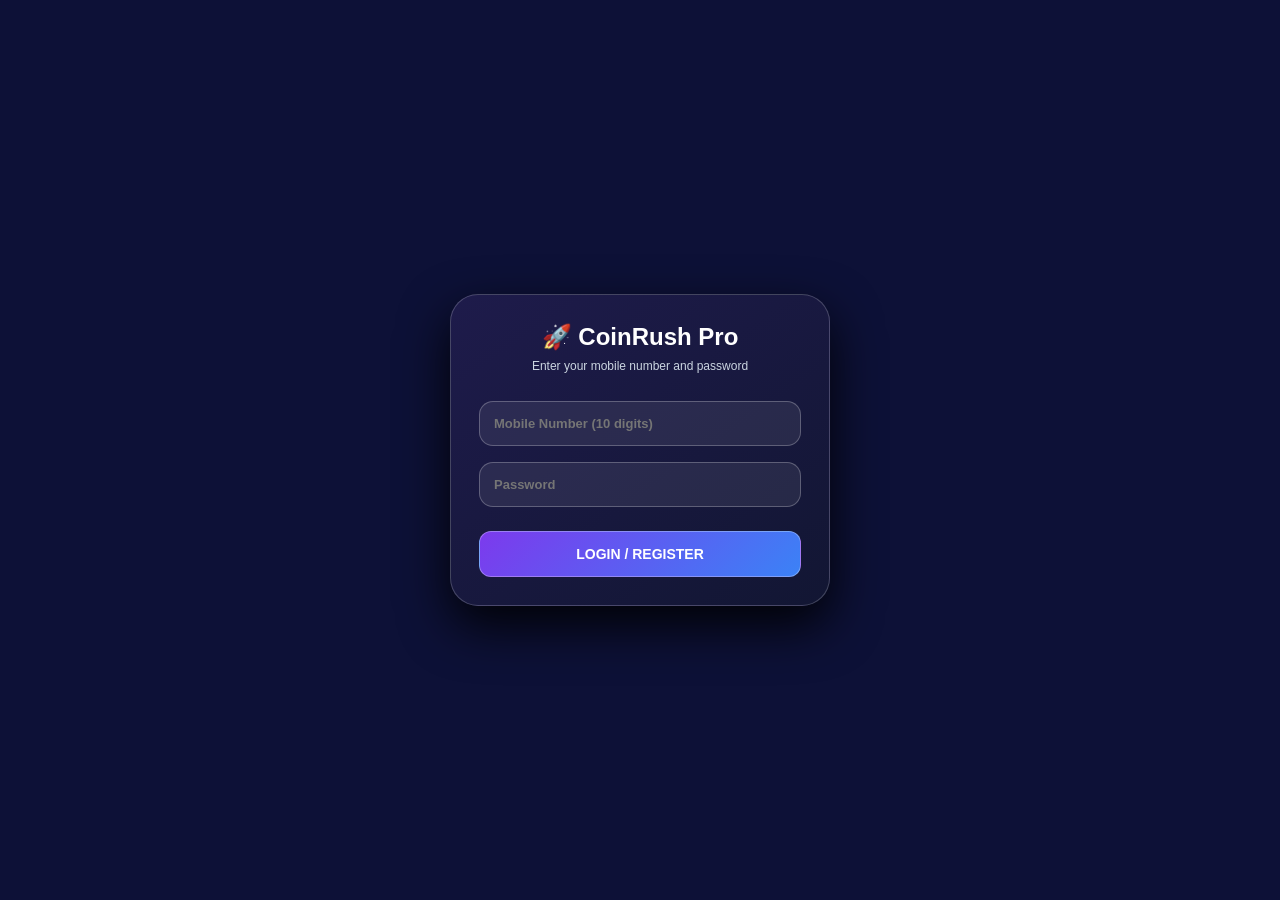
<file: index.html>
<!DOCTYPE html>
<html lang="en">
<head>
<meta charset="UTF-8">
<meta name="viewport" content="width=device-width,initial-scale=1.0">
<title>CoinRush Pro - Free Edition</title>
<style>
*{box-sizing:border-box;margin:0;padding:0}
body{font-family:'Segoe UI',Arial,sans-serif;background:#0d1137;color:#fff;min-height:100vh}
button{border:0;cursor:pointer;font-weight:700}
.app{max-width:480px;margin:auto;min-height:100vh;padding-bottom:100px;display:none}
.app.show{display:block}

/* HEADER WITH GLOWING PROFILE */
header{display:flex;align-items:center;justify-content:space-between;padding:14px 18px;background:linear-gradient(90deg,#1e1b4b,#311060);border-bottom:1px solid rgba(255,255,255,0.12);position:sticky;top:0;backdrop-filter:blur(15px);z-index:10}
.profile{display:flex;align-items:center;gap:10px;cursor:pointer}
.avatar{width:42px;height:42px;border-radius:50%;display:grid;place-items:center;background:linear-gradient(135deg,#3b82f6,#8b5cf6,#ec4899);font-size:18px;box-shadow:0 0 20px rgba(139,92,246,0.8)}
.name{font-weight:800;font-size:14px;letter-spacing:0.3px}.id{font-size:11px;color:#cbd5e1}
.balance-pill{background:rgba(255,255,255,0.15);border:1px solid rgba(255,255,255,0.3);padding:6px 14px;border-radius:16px;font-size:14px;font-weight:900;display:flex;align-items:center;gap:6px;box-shadow:0 0 15px rgba(234,179,8,0.4)}

/* HERO BALANCE CARD */
.hero-card{margin:16px;padding:24px 20px;border-radius:28px;background:linear-gradient(135deg,#2e1065,#4c1d95,#6d28d9,#8b5cf6);box-shadow:0 15px 40px rgba(109,40,217,0.6),inset 0 1px 2px rgba(255,255,255,0.3);position:relative;overflow:hidden;border:1px solid rgba(255,255,255,0.2)}
.hero-card::before{content:'';position:absolute;top:-50px;right:-50px;width:120px;height:120px;background:radial-gradient(circle,rgba(236,72,153,0.5) 0%,transparent 70%);border-radius:50%}
.hero-title{font-size:11px;letter-spacing:1.5px;color:#d8b4fe;font-weight:800;text-transform:uppercase;margin-bottom:8px}
.hero-balance-row{display:flex;align-items:center;justify-content:space-between}
.hero-amount{font-size:32px;font-weight:900;display:flex;align-items:center;gap:10px;text-shadow:0 2px 12px rgba(0,0,0,0.4)}
.hero-coins-icon{font-size:34px;filter:drop-shadow(0 0 10px rgba(234,179,8,0.8))}
.hero-btns{display:grid;grid-template-columns:1fr;gap:12px;margin-top:20px}
.hero-btn{background:rgba(255,255,255,0.18);border:1px solid rgba(255,255,255,0.35);padding:12px;border-radius:16px;color:#fff;font-size:13px;display:flex;align-items:center;justify-content:center;gap:8px;backdrop-filter:blur(8px);transition:0.2s;font-weight:700;box-shadow:0 4px 15px rgba(0,0,0,0.25)}
.hero-btn:active{transform:scale(0.97)}

/* BANNER AD CONTAINER */
.banner-ad-container{margin:0 16px 14px;background:rgba(255,255,255,0.05);border:1px dashed rgba(255,255,255,0.2);border-radius:16px;padding:10px;text-align:center;font-size:11px;color:#aaa;}

/* SECTION HEADER */
.section-header{display:flex;justify-content:space-between;align-items:center;padding:8px 18px 12px;font-size:15px;font-weight:900;letter-spacing:0.5px}
.section-header span{color:#c084fc;font-size:12px;cursor:pointer;font-weight:700}

/* VIBRANT COLOR-GRADED CARDS */
.grid{display:grid;grid-template-columns:1fr 1fr;gap:14px;padding:0 16px 14px}
.card{border-radius:22px;padding:18px 16px;box-shadow:0 10px 30px rgba(0,0,0,0.4),inset 0 1px 1px rgba(255,255,255,0.25);display:flex;flex-direction:column;justify-content:space-between;position:relative;overflow:hidden;border:1px solid rgba(255,255,255,0.2);transition:0.3s}
.card:active{transform:scale(0.97)}

/* BRIGHT LIGHTING GRADIENTS */
.card-blue{background:linear-gradient(145deg,#2563eb,#1d4ed8,#3b82f6);box-shadow:0 10px 30px rgba(37,99,235,0.5)}
.card-purple{background:linear-gradient(145deg,#7c3aed,#6d28d9,#8b5cf6);box-shadow:0 10px 30px rgba(124,58,237,0.5)}
.card-green{background:linear-gradient(145deg,#059669,#047857,#10b981);box-shadow:0 10px 30px rgba(5,150,105,0.5)}
.card-orange{background:linear-gradient(145deg,#ea580c,#c2410c,#f97316);box-shadow:0 10px 30px rgba(234,88,12,0.5)}
.card-full{background:linear-gradient(145deg,#4f46e5,#4338ca,#6366f1);margin:0 16px 14px}

.card h3{margin:10px 0 4px;font-size:14px;font-weight:800;color:#fff}
.card p{font-size:11px;color:#e2e8f0;line-height:1.35}
.badge-tag{position:absolute;top:10px;right:10px;background:rgba(0,0,0,0.35);border:1px solid rgba(255,255,255,0.25);padding:3px 9px;border-radius:10px;font-size:9px;color:#fde047;font-weight:800;backdrop-filter:blur(4px)}
.icon-box{width:46px;height:46px;border-radius:14px;background:rgba(255,255,255,0.2);display:grid;place-items:center;font-size:24px;box-shadow:0 4px 12px rgba(0,0,0,0.25)}
.card-btn{width:100%;padding:10px;border-radius:12px;background:rgba(255,255,255,0.25);color:white;margin-top:14px;font-size:11px;font-weight:800;border:1px solid rgba(255,255,255,0.3);display:flex;align-items:center;justify-content:center;gap:6px;backdrop-filter:blur(5px);transition:0.2s}
.card-btn:active{background:rgba(255,255,255,0.4)}

/* STICKY BOTTOM WITHDRAW BUTTON */
.withdraw-main{margin:10px 16px 20px;width:calc(100% - 32px);padding:16px;border-radius:20px;background:linear-gradient(135deg,#f59e0b,#ea580c,#dc2626);color:#fff;font-size:16px;font-weight:900;box-shadow:0 10px 35px rgba(245,158,11,0.6);letter-spacing:0.5px;text-align:center;border:1px solid rgba(255,255,255,0.35)}

/* BOTTOM NAV BAR */
.bottom-nav{position:fixed;bottom:0;left:50%;transform:translateX(-50%);width:min(480px,100%);background:rgba(18, 24, 61, 0.95);backdrop-filter:blur(20px);border-top:1px solid rgba(255,255,255,0.15);display:flex;justify-content:space-around;padding:12px 0 18px;z-index:25;box-shadow:0 -10px 30px rgba(0,0,0,0.6)}
.nav-item{background:transparent;border:0;color:#94a3b8;display:flex;flex-direction:column;align-items:center;gap:4px;font-size:10px;cursor:pointer;font-weight:700;transition:0.2s}
.nav-item.active{color:#c084fc;text-shadow:0 0 12px rgba(192,132,252,0.8)}
.nav-item span:first-child{font-size:20px}

/* ACCOUNT / PROFILE PAGE STYLES - PROFESSIONAL BACK BUTTON */
.account-page{display:none;position:fixed;inset:0;background:#0d1137;z-index:35;overflow:auto;padding-bottom:90px}
.account-page.show{display:block}
.acc-header{background:linear-gradient(135deg,#1e1b4b,#311060,#4c1d95);padding:20px;border-bottom:1px solid rgba(255,255,255,0.15);position:relative;}

/* UPDATED PROFESSIONAL BACK BUTTON DESIGN */
.acc-top-bar{display:flex;align-items:center;justify-content:space-between;margin-bottom:16px;}
.acc-back-btn{display:flex;align-items:center;gap:8px;background:rgba(255,255,255,0.1);border:1px solid rgba(255,255,255,0.2);color:#fff;padding:8px 14px;border-radius:30px;font-size:12px;font-weight:700;cursor:pointer;backdrop-filter:blur(8px);transition:0.2s;}
.acc-back-btn:active{transform:scale(0.95);background:rgba(255,255,255,0.2);}

.acc-user-row{display:flex;align-items:center;gap:14px;}
.acc-avatar{width:64px;height:64px;border-radius:50%;background:linear-gradient(135deg,#3b82f6,#8b5cf6,#ec4899);display:grid;place-items:center;font-size:30px;box-shadow:0 0 25px rgba(139,92,246,0.8)}
.acc-info h2{font-size:16px;font-weight:900;display:flex;align-items:center;gap:8px}
.vip-badge{background:linear-gradient(135deg,#f59e0b,#d97706);color:#fff;font-size:10px;padding:2px 8px;border-radius:8px;font-weight:800}
.acc-uid{font-size:12px;color:#cbd5e1;margin-top:4px;display:flex;align-items:center;gap:6px}
.acc-login-time{font-size:11px;color:#94a3b8;margin-top:2px}

/* ACC WALLET SECTION */
.acc-wallet{margin:16px;padding:20px;border-radius:22px;background:linear-gradient(135deg,#2563eb,#1d4ed8,#3b82f6);box-shadow:0 10px 30px rgba(37,99,235,0.5);border:1px solid rgba(255,255,255,0.25)}
.acc-wallet-top{display:flex;justify-content:space-between;align-items:center;margin-bottom:16px}
.acc-wallet-grid{display:grid;grid-template-columns:repeat(2,1fr);gap:10px;text-align:center}
.acc-wallet-item{background:rgba(255,255,255,0.15);padding:14px 8px;border-radius:14px;border:1px solid rgba(255,255,255,0.2);cursor:pointer}
.acc-wallet-item span{font-size:20px;display:block;margin-bottom:4px}
.acc-wallet-item p{font-size:10px;font-weight:800}

/* ACC LIST MENU */
.acc-menu-list{padding:0 16px;display:grid;gap:12px}
.acc-menu-card{background:rgba(255,255,255,0.07);border:1px solid rgba(255,255,255,0.15);border-radius:18px;padding:16px;display:flex;justify-content:between;align-items:center;cursor:pointer}
.acc-menu-card:active{background:rgba(255,255,255,0.12)}
.acc-menu-grid{display:grid;grid-template-columns:1fr 1fr;gap:12px;padding:0 16px;margin-top:12px}

/* LOGIN & ADMIN STYLING */
.login-container{position:fixed;inset:0;background:#0d1137;display:flex;align-items:center;justify-content:center;z-index:100;padding:20px}
.login-box{width:100%;max-width:380px;background:linear-gradient(145deg,#1e1b4b,#121633);border:1px solid rgba(255,255,255,0.2);border-radius:28px;padding:28px;box-shadow:0 20px 50px rgba(0,0,0,0.9)}
.login-box h2{text-align:center;margin-bottom:8px;font-size:24px;font-weight:900}
.login-box p{text-align:center;color:#cbd5e1;font-size:12px;margin-bottom:20px}

.admin-panel{display:none;max-width:480px;margin:auto;min-height:100vh;padding:16px;background:#0d1137;z-index:150;position:fixed;inset:0;overflow:auto}
.admin-panel.show{display:block}
.admin-card{background:rgba(255,255,255,0.08);border:1px solid rgba(255,255,255,0.15);border-radius:16px;padding:16px;margin-top:12px;font-size:13px}

/* TASK TIMELINE & OTHER MODALS */
.modal{display:none;position:fixed;inset:0;background:rgba(0,0,0,0.85);z-index:40;align-items:center;justify-content:center;padding:16px;backdrop-filter:blur(10px)}
.modal.show{display:flex}
.box{width:100%;max-width:440px;background:linear-gradient(145deg,#1e1b4b,#0f1035);border:1px solid rgba(255,255,255,0.22);border-radius:28px;padding:24px;max-height:90vh;overflow:auto;box-shadow:0 25px 60px rgba(0,0,0,0.9)}
.close{float:right;background:rgba(255,255,255,0.15);color:#fff;border-radius:50%;width:34px;height:34px;font-size:16px;display:grid;place-items:center;cursor:pointer}
.box h2{text-align:center;margin:0 0 16px;font-size:18px;font-weight:900}

.task-header-box{background:linear-gradient(135deg,#7c3aed,#4f46e5,#3b82f6);border-radius:22px;padding:20px;margin-bottom:18px;box-shadow:0 10px 25px rgba(79,70,229,0.5)}
.task-stats-row{display:flex;align-items:center;justify-content:space-between;background:rgba(0,0,0,0.25);padding:14px;border-radius:16px;margin-top:12px}
.circular-progress{position:relative;width:56px;height:56px;border-radius:50%;background:conic-gradient(#22c55e 75%, rgba(255,255,255,0.2) 0deg);display:grid;place-items:center;box-shadow:0 0 12px rgba(34,197,94,0.5)}
.circular-inner{width:46px;height:46px;background:#1e1b4b;border-radius:50%;display:grid;place-items:center;font-size:11px;font-weight:900}
.timeline{position:relative;padding-left:24px;margin-top:15px}
.timeline::before{content:'';position:absolute;left:8px;top:6px;bottom:6px;width:2px;background:rgba(255,255,255,0.25)}
.timeline-item{position:relative;margin-bottom:16px;background:rgba(255,255,255,0.07);border:1px solid rgba(255,255,255,0.12);padding:14px;border-radius:16px;display:flex;justify-content:space-between;align-items:center}
.timeline-dot{position:absolute;left:-24px;top:50%;transform:translateY(-50%);width:18px;height:18px;background:#22c55e;border-radius:50%;display:grid;place-items:center;font-size:10px;color:#fff;border:2px solid #1e1b4b;box-shadow:0 0 8px rgba(34,197,94,0.7)}
.timeline-dot.pending{background:#64748b}

/* SPIN WHEEL */
.wheel-wrap{position:relative;width:280px;height:280px;margin:15px auto;filter:drop-shadow(0 0 25px rgba(139,92,246,0.7))}
#wheel{width:280px;height:280px;border-radius:50%;position:relative;transition:transform 4.5s cubic-bezier(0.15,0.85,0.12,1);border:10px solid #111;box-shadow:inset 0 0 15px rgba(0,0,0,0.8),0 0 25px rgba(255,255,255,0.3);background:conic-gradient(#ef4444 0deg 30deg,#3b82f6 30deg 60deg,#10b981 60deg 90deg,#a855f7 90deg 120deg,#f59e0b 120deg 150deg,#ef4444 150deg 180deg,#3b82f6 180deg 210deg,#10b981 210deg 240deg,#a855f7 240deg 270deg,#f59e0b 270deg 300deg,#ef4444 300deg 330deg,#22d3ee 330deg 360deg)}
#wheel::after{content:'';position:absolute;top:50%;left:50%;transform:translate(-50%,-50%);width:42px;height:42px;background:radial-gradient(circle,#333 40%,#111 100%);border-radius:50%;border:3px solid #fff;box-shadow:0 0 10px rgba(0,0,0,0.9);z-index:4}
#wheel span{position:absolute;left:50%;top:50%;width:65px;text-align:center;font-size:14px;font-weight:900;color:#fff;text-shadow:0 2px 3px rgba(0,0,0,0.9);transform-origin:0 0}
.s1{transform:rotate(15deg) translateX(65px)}.s2{transform:rotate(45deg) translateX(65px)}.s3{transform:rotate(75deg) translateX(65px)}.s4{transform:rotate(105deg) translateX(65px)}.s5{transform:rotate(135deg) translateX(65px)}.s6{transform:rotate(165deg) translateX(65px)}.s7{transform:rotate(195deg) translateX(65px)}.s8{transform:rotate(225deg) translateX(65px)}.s9{transform:rotate(255deg) translateX(65px)}.s10{transform:rotate(285deg) translateX(65px)}.s11{transform:rotate(315deg) translateX(65px)}.s12{transform:rotate(345deg) translateX(65px)}
.pointer{position:absolute;top:-16px;left:50%;transform:translateX(-50%);width:0;height:0;border-left:11px solid transparent;border-right:11px solid transparent;border-top:30px solid #facc15;z-index:6;filter:drop-shadow(0 3px 6px rgba(0,0,0,0.7))}

.result{text-align:center;display:none;padding:12px;background:rgba(34,197,94,0.25);border:1px solid rgba(34,197,94,0.6);border-radius:14px;margin-top:12px;font-size:13px}.result.show{display:block}.result strong{font-size:20px}
.lucky{height:150px;border-radius:20px;background:linear-gradient(135deg,#f59e0b,#ec4899,#7c3aed);display:grid;place-items:center;font-size:50px;box-shadow:0 10px 30px rgba(245,158,11,0.4)}
.quiz-q{font-size:15px;font-weight:800;text-align:center;background:rgba(255,255,255,0.08);padding:16px;border-radius:16px;margin-bottom:14px;border:1px solid rgba(255,255,255,0.15)}
.answers{display:grid;gap:10px}.answers button{padding:14px;border-radius:14px;background:rgba(255,255,255,0.1);color:#fff;text-align:left;font-size:13px;font-weight:700;border:1px solid rgba(255,255,255,0.15);transition:0.2s}
.answers button:active{background:rgba(255,255,255,0.25)}

.surveyPage{display:none;position:fixed;inset:0;background:#0d1137;z-index:40;overflow:auto}
.surveyPage.show{display:block}.surveyInner{max-width:480px;margin:auto;padding-bottom:40px}
.surveyHead{display:flex;align-items:center;gap:12px;padding:14px 18px;position:sticky;top:0;background:rgba(18,24,61,0.95);backdrop-filter:blur(15px);z-index:5;border-bottom:1px solid rgba(255,255,255,0.12)}
.back{width:38px;height:38px;border-radius:12px;background:rgba(255,255,255,0.15);color:#fff;font-size:20px;display:grid;place-items:center}
.surveyHead h2{font-size:16px}.surveyCount{text-align:center;color:#cbd5e1;padding:12px 16px;font-size:12px;font-weight:700}
.survey{margin:10px 16px;padding:16px;background:rgba(255,255,255,0.07);border:1px solid rgba(255,255,255,0.15);border-radius:18px}
.survey b{display:block;font-size:14px;margin-bottom:4px}.survey small{color:#cbd5e1;font-size:11px}
input{width:100%;padding:14px;border-radius:14px;border:1px solid rgba(255,255,255,0.25);background:rgba(255,255,255,0.08);color:#fff;margin:8px 0;outline:none;font-size:13px;font-weight:600}
.toast{position:fixed;top:15px;left:50%;transform:translate(-50%,-120px);background:#2e1065;border:1px solid rgba(255,255,255,0.35);padding:12px 20px;border-radius:16px;z-index:200;transition:.3s;box-shadow:0 15px 40px rgba(0,0,0,0.8);font-size:13px;font-weight:800;color:#fde047}
.toast.show{transform:translate(-50%,0)}
.confetti{position:fixed;z-index:199;top:-10px;font-size:22px;animation:fall 1.5s linear forwards;pointer-events:none}
@keyframes fall{to{transform:translateY(105vh) rotate(720deg);opacity:0}}
</style>
</head>
<body>

<!-- LOGIN SCREEN -->
<div class="login-container" id="loginContainer">
<div class="login-box">
<h2>🚀 CoinRush Pro</h2>
<p>Enter your mobile number and password</p>
<input id="loginNumber" type="tel" placeholder="Mobile Number (10 digits)" maxlength="10">
<input id="loginPassword" type="password" placeholder="Password">
<button class="card-btn" style="background:linear-gradient(135deg,#7c3aed,#3b82f6);padding:14px;font-size:14px;margin-top:16px;" onclick="handleLogin()">LOGIN / REGISTER</button>
</div>
</div>

<!-- ADMIN PANEL -->
<div class="admin-panel" id="adminPanel">
<div style="display:flex;justify-content:space-between;align-items:center;margin-bottom:16px;">
<h2>🛡️ Owner Admin Panel</h2>
<button class="card-btn" style="width:auto;padding:8px 14px;background:#ef4444;" onclick="closeAdmin()">LOGOUT</button>
</div>
<p style="color:#aaa;margin-bottom:12px;font-size:12px">Withdrawal requests:</p>
<div id="adminWithdrawList"></div>
</div>

<!-- MAIN APP (HOME TAB) -->
<div class="app" id="mainApp">
<header>
<div class="profile" onclick="switchNav('account', document.querySelector('.bottom-nav button:last-child'))">
<div class="avatar">👦🏽</div>
<div><div class="name" id="userName">MEMBERNNGDX9M5</div><div class="id" id="userPhone">UID | 20925778</div></div>
</div>
<div class="balance-pill">🪙 <span id="topCoins">0</span></div>
</header>

<!-- HERO BALANCE CARD -->
<section class="hero-card">
<div class="hero-title">Total balance</div>
<div class="hero-balance-row">
<div class="hero-amount"><span class="hero-coins-icon">🪙</span> <span id="coins">0</span></div>
</div>
<div class="hero-btns">
<button class="hero-btn" onclick="dailyBonus()" id="heroBonusBtn">🎁 Daily Bonus</button>
</div>
</section>

<!-- BANNER AD SECTION -->
<div class="banner-ad-container">
  <span>Advertisement (Banner Ad)</span>
  <div style="margin-top:4px; font-weight:bold; color:#fde047;">[ Ad Space Ready ]</div>
</div>

<div class="section-header">
EARN NOW <span onclick="openTaskModal()">View Timeline & Tasks →</span>
</div>

<div class="grid">
<div class="card card-blue">
<div class="badge-tag">Earn 25 Coins</div>
<div class="icon-box">📺</div>
<h3>Watch Ads</h3>
<p>Watch sponsor ads & earn coins instantly.</p>
<button class="card-btn" onclick="watchAd()">EARN 25 ➔</button>
</div>

<div class="card card-purple">
<div class="badge-tag">Up to 100 Coins</div>
<div class="icon-box">🎡</div>
<h3>Lucky Spin</h3>
<p>Spin & win exciting rewards every day.</p>
<button class="card-btn" onclick="openModal('wheelModal')">SPIN ➔</button>
</div>

<div class="card card-green">
<div class="badge-tag">Earn 100 Coins</div>
<div class="icon-box">📥</div>
<h3>Download App</h3>
<p>Earn high coins on downloading new apps.</p>
<button class="card-btn" onclick="openDownloadTask()">EARN 100 ➔</button>
</div>

<div class="card card-orange">
<div class="badge-tag">Earn 25 Coins</div>
<div class="icon-box">🧠</div>
<h3>Unlimited Quiz</h3>
<p>Easy Math & GK questions challenge.</p>
<button class="card-btn" onclick="startQuiz()">START ➔</button>
</div>
</div>

<div class="card card-full card-blue" style="margin:0 16px 14px;">
<div class="badge-tag">25 coins / survey</div>
<div class="icon-box">📋</div>
<h3>Survey Center</h3>
<p>Complete daily surveys and boost your earnings rapidly.</p>
<button class="card-btn" onclick="openSurveyPage()">OPEN SURVEY CENTER ➔</button>
</div>

<div class="grid">
<div class="card card-purple">
<div class="icon-box">🃏</div>
<h3>Lucky Card</h3>
<p>One lucky card every single day.</p>
<button class="card-btn" onclick="openLucky()">PLAY ➔</button>
</div>
<div class="card card-orange">
<div class="icon-box">👥</div>
<h3>Invite Friends</h3>
<p>Share via WhatsApp or Telegram.</p>
<button class="card-btn" onclick="openModal('refModal')">INVITE ➔</button>
</div>
</div>

<button class="withdraw-main" onclick="openWithdraw()">💰 WITHDRAW COINS NOW</button>
</div>

<!-- FULL ACCOUNT / PROFILE PAGE -->
<div class="account-page" id="accountPage">
<div class="acc-header">
<!-- PROFESSIONAL BACK BUTTON DESIGN -->
<div class="acc-top-bar">
<button class="acc-back-btn" onclick="switchNav('home', document.querySelector('.bottom-nav button:first-child'))">
<span>←</span> Back to Home
</button>
</div>
<div class="acc-user-row">
<div class="acc-avatar">👦🏽</div>
<div class="acc-info">
<h2><span id="accUsername">MEMBERNNGDX9M5</span> <span class="vip-badge" id="accVipBadge">VIP 1</span></h2>
<div class="acc-uid">UID <span id="accUidVal">20925778</span> <span style="cursor:pointer" onclick="copyUid()">📋</span></div>
<div class="acc-login-time" id="accLoginTime">Last login: 2026-09-15 11:13:35</div>
</div>
</div>
</div>

<!-- VIP LEVEL UPGRADE SECTION (FREE REWARD SYSTEM) -->
<div style="margin:16px;padding:18px;border-radius:22px;background:linear-gradient(135deg,#7c3aed,#4f46e5);border:1px solid rgba(255,255,255,0.25);">
<div style="display:flex;justify-content:space-between;align-items:center;margin-bottom:10px;">
<div>
<div style="font-size:12px;color:#e0e7ff;font-weight:800;" id="vipTitle">Current: VIP Level 1</div>
<div style="font-size:16px;font-weight:900;margin-top:2px;" id="vipStatusMsg">Unlock free rewards!</div>
</div>
<button class="card-btn" style="width:auto;padding:10px 16px;background:linear-gradient(135deg,#f59e0b,#ea580c);" onclick="upgradeVIPLevel()">CLAIM VIP 🚀</button>
</div>
<div style="font-size:11px;color:#cbd5e1;" id="vipNextInfo">Next Level requires: 10,000 Coins (Reward: 500 Free Coins)</div>
</div>

<!-- ACC WALLET SECTION -->
<div class="acc-wallet">
<div class="acc-wallet-top">
<div>
<div style="font-size:11px;color:#cbd5e1;text-transform:uppercase;letter-spacing:1px;">Total balance</div>
<div style="font-size:24px;font-weight:900;margin-top:4px;">🪙 <span id="accCoins">0</span> Coins</div>
</div>
</div>
<div class="acc-wallet-grid">
<div class="acc-wallet-item" onclick="openWithdraw()">
<span>📤</span>
<p>Withdraw</p>
</div>
<div class="acc-wallet-item" onclick="toast('VIP System Active - Free Rewards!')">
<span>👑</span>
<p>VIP</p>
</div>
</div>
</div>

<!-- ACC MENU LIST -->
<div class="acc-menu-grid">
<div class="acc-menu-card" onclick="openTaskModal()" style="display:flex;gap:12px;align-items:center;">
<span style="font-size:24px;">📊</span>
<div>
<div style="font-size:13px;font-weight:800;">Game History</div>
<div style="font-size:10px;color:#cbd5e1;">My game history</div>
</div>
</div>
<div class="acc-menu-card" onclick="openHistory()" style="display:flex;gap:12px;align-items:center;">
<span style="font-size:24px;">📜</span>
<div>
<div style="font-size:13px;font-weight:800;">Transaction</div>
<div style="font-size:10px;color:#cbd5e1;">My transaction history</div>
</div>
</div>
</div>

<div class="acc-menu-grid">
<div class="acc-menu-card" onclick="openHistory()" style="display:flex;gap:12px;align-items:center;grid-column: span 2;">
<span style="font-size:24px;">💳</span>
<div>
<div style="font-size:13px;font-weight:800;">Withdraw History</div>
<div style="font-size:10px;color:#cbd5e1;">My withdraw history</div>
</div>
</div>
</div>

<div class="acc-menu-list" style="margin-top:12px;">
<div class="acc-menu-card" onclick="toast('No new notifications')" style="justify-content:space-between;">
<div style="display:flex;gap:12px;align-items:center;"><span style="font-size:20px;">🔔</span> <span style="font-size:13px;font-weight:800;">Notification</span></div>
<span>></span>
</div>
<div class="acc-menu-card" onclick="openTaskModal()" style="justify-content:space-between;">
<div style="display:flex;gap:12px;align-items:center;"><span style="font-size:20px;">🎁</span> <span style="font-size:13px;font-weight:800;">Gifts & Rewards</span></div>
<span>></span>
</div>
<div class="acc-menu-card" onclick="logout()" style="justify-content:space-between;background:rgba(239,68,68,0.15);border-color:rgba(239,68,68,0.3);">
<div style="display:flex;gap:12px;align-items:center;"><span style="font-size:20px;">🚪</span> <span style="font-size:13px;font-weight:800;color:#ef4444;">Logout Account</span></div>
<span>></span>
</div>
</div>
</div>

<!-- BOTTOM NAVIGATION BAR -->
<nav class="bottom-nav">
<button class="nav-item active" onclick="switchNav('home', this)"><span>🏠</span>Home</button>
<button class="nav-item" onclick="switchNav('activity', this)"><span>🛍️</span>Activity</button>
<button class="nav-item" onclick="openTaskModal()"><span>🎯</span>Get ₹500</button>
<button class="nav-item" onclick="switchNav('promotion', this)"><span>🎁</span>Promotion</button>
<button class="nav-item" onclick="switchNav('account', this)"><span>👤</span>Account</button>
</nav>

<!-- TASK PROGRESS & REWARDS MODAL -->
<div class="modal" id="taskModal">
<div class="box">
<button class="close" onclick="closeModal('taskModal')">×</button>
<h2>📊 Task Progress & Rewards</h2>
<div class="task-header-box">
<div style="font-size:16px;font-weight:900;margin-bottom:4px;">Richie Games - Play & Earn</div>
<div style="font-size:11px;color:#e0e7ff;margin-bottom:12px;">Complete tasks below to unlock big coin rewards!</div>
<div class="task-stats-row">
<div>
<div style="font-size:14px;font-weight:900;" id="modalCoinsEarned">1325 Coins earned</div>
<div style="font-size:10px;color:#cbd5e1;" id="modalTaskStatus">Great job! You completed tasks!</div>
</div>
<div class="circular-progress">
<div class="circular-inner"><span id="percentText">75%</span></div>
</div>
</div>
</div>
<div style="font-size:13px;font-weight:900;margin-bottom:6px;">🎁 Rewards Timeline</div>
<div class="timeline" id="timelineList"></div>
<button class="card-btn" style="background:linear-gradient(135deg,#7c3aed,#3b82f6);margin-top:16px;padding:12px;" onclick="closeModal('taskModal')">Continue →</button>
</div>
</div>

<!-- WHEEL MODAL -->
<div class="modal" id="wheelModal"><div class="box">
<button class="close" onclick="closeModal('wheelModal')">×</button>
<h2>🎡 Pro Lucky Spin</h2>
<div class="wheel-wrap">
<div class="pointer"></div>
<div id="wheel">
<span class="s1">10</span><span class="s2">15</span><span class="s3">20</span><span class="s4">10</span>
<span class="s5">15</span><span class="s6">20</span><span class="s7">10</span><span class="s8">15</span>
<span class="s9">20</span><span class="s10">15</span><span class="s11">10</span><span class="s12">100</span>
</div>
</div>
<div class="result" id="spinResult"><strong id="spinWon"></strong><br>🎉 Congratulations!</div>
<button class="card-btn" style="background:linear-gradient(135deg,#7c3aed,#3b82f6);padding:14px;margin-top:16px;" id="spinButton" onclick="spinWheel()">🎡 SPIN NOW</button>
<p id="spinLeft" style="text-align:center;color:#aaa;margin-top:10px;font-size:12px"></p>
</div></div>

<div class="modal" id="luckyModal"><div class="box">
<button class="close" onclick="closeModal('luckyModal')">×</button><h2>🃏 Lucky Card</h2>
<div class="lucky" id="luckyCard">🎁</div>
<button class="card-btn" style="background:linear-gradient(135deg,#7c3aed,#3b82f6);padding:14px;margin-top:16px;" id="luckyBtn" onclick="chooseLucky()">REVEAL CARD</button>
<p id="luckyResult" style="text-align:center;margin-top:12px;font-size:12px"></p>
</div></div>

<div class="modal" id="quizModal"><div class="box">
<button class="close" onclick="closeModal('quizModal')">×</button><h2>🧠 Quiz Challenge</h2>
<p id="quizType" style="text-align:center;color:#aaa;font-size:12px;margin-bottom:8px"></p>
<div class="quiz-q" id="quizQuestion"></div>
<div class="answers" id="answers"></div>
<p id="quizResult" style="text-align:center;margin-top:12px;font-weight:900;font-size:13px"></p>
</div></div>

<div class="modal" id="withdrawModal"><div class="box">
<button class="close" onclick="closeModal('withdrawModal')">×</button><h2>💰 Withdrawal</h2>
<p style="color:#aaa;text-align:center;font-size:12px;margin-bottom:12px">Min 4,000 • Max 20,000 coins/day</p>
<input id="withdrawCoins" type="number" placeholder="Enter coins">
<input id="upi" type="text" placeholder="Enter UPI ID (e.g. ybl@okhdfc)">
<button class="card-btn" style="background:linear-gradient(135deg,#f59e0b,#ef4444);padding:14px;margin-top:16px;" onclick="submitWithdraw()">REQUEST & SEND WHATSAPP</button>
</div></div>

<div class="modal" id="historyModal"><div class="box">
<button class="close" onclick="closeModal('historyModal')">×</button><h2>📜 Withdrawal History</h2>
<div id="historyList"></div>
</div></div>

<div class="modal" id="refModal"><div class="box">
<button class="close" onclick="closeModal('refModal')">×</button><h2>👥 Invite & Share</h2>
<p style="color:#aaa;text-align:center;margin-bottom:12px;font-size:12px">Share your referral link with friends!</p>
<input id="refLink" value="https://play.google.com/store/apps/details?id=com.coinrush.reward" readonly>
<button class="card-btn" style="background:#25D366;margin-bottom:10px;padding:12px;" onclick="shareWhatsApp()">📱 SHARE ON WHATSAPP</button>
<button class="card-btn" style="background:#0088cc;padding:12px;" onclick="shareTelegram()">✈️ SHARE ON TELEGRAM</button>
</div></div>

<div class="surveyPage" id="surveyPage">
<div class="surveyInner">
<div class="surveyHead">
<button class="back" onclick="closeSurveyPage()">‹</button>
<h2>📋 Survey Center (25 Coins Each)</h2>
</div>
<div class="surveyCount" id="surveyCount"></div>
<div id="surveyList"></div>
</div>
</div>

<div class="toast" id="toast"></div>

<script>
let coins=Number(localStorage.getItem("coins")||0);
let vipLevel=Number(localStorage.getItem("vipLevel")||1);
let spinning=false;
let quizIndex=0;
let wheelRotation=Number(localStorage.getItem("wheelRotation")||0);

const vipTiers = {
    1: { cost: 0, reward: 0, title: "VIP Level 1" },
    2: { cost: 10000, reward: 500, title: "VIP Level 2" },
    3: { cost: 25000, reward: 2000, title: "VIP Level 3" },
    4: { cost: 50000, reward: 10000, title: "VIP Level 4" }
};

const today=()=>new Date().toISOString().slice(0,10);

window.onload = function() {
let isAdmin = localStorage.getItem("isAdminSession");
if(isAdmin === "true") {
document.getElementById("loginContainer").style.display = "none";
openAdminPanel();
return;
}
let savedUser = localStorage.getItem("userPhone");
if(savedUser) {
document.getElementById("loginContainer").style.display = "none";
document.getElementById("mainApp").classList.add("show");
document.getElementById("userPhone").textContent = "UID | " + (20925778 + Number(savedUser.slice(-4)));
document.getElementById("accUidVal").textContent = document.getElementById("userPhone").textContent.replace("UID | ", "");
document.getElementById("accLoginTime").textContent = "Last login: " + new Date().toISOString().replace('T', ' ').slice(0, 19);
}
updateVipUI();
};

function handleLogin() {
let number = document.getElementById("loginNumber").value.trim();
let password = document.getElementById("loginPassword").value.trim();

if(password === "admin999") {
localStorage.setItem("isAdminSession", "true");
document.getElementById("loginContainer").style.display = "none";
openAdminPanel();
toast("Welcome Admin!");
return;
}
if(number.length !== 10 || isNaN(number)) {
toast("Enter valid 10-digit mobile number");
return;
}
if(password.length < 4) {
toast("Password must be 4+ characters");
return;
}
localStorage.setItem("userPhone", number);
document.getElementById("loginContainer").style.display = "none";
document.getElementById("mainApp").classList.add("show");
document.getElementById("userPhone").textContent = "UID | " + (20925778 + Number(number.slice(-4)));
document.getElementById("accUidVal").textContent = document.getElementById("userPhone").textContent.replace("UID | ", "");
toast("Login Successful!");
updateVipUI();
}

function openAdminPanel() {
document.getElementById("adminPanel").classList.add("show");
renderAdminRequests();
}

function closeAdmin() {
localStorage.removeItem("isAdminSession");
location.reload();
}

function renderAdminRequests() {
let arr = JSON.parse(localStorage.getItem("withdrawals") || "[]");
let box = document.getElementById("adminWithdrawList");
if(!arr.length) {
box.innerHTML = "<p style='text-align:center;color:#aaa;font-size:12px'>No pending requests.</p>";
return;
}
box.innerHTML = arr.map((x, i) => `
<div class="admin-card">
<p><b>UPI:</b> ${x.upi}</p>
<p><b>Amount:</b> ${x.amount} Coins</p>
<p><b>Date:</b> ${x.date}</p>
<p><b>Status:</b> <span style="color:${x.status.includes('Paid')?'#22c55e':'#f59e0b'}">${x.status}</span></p>
<button class="card-btn" style="background:#22c55e;margin-top:8px;padding:8px;" onclick="approveWithdraw(${i})">APPROVE / PAID ✓</button>
</div>
`).join("");
}

function approveWithdraw(index) {
let arr = JSON.parse(localStorage.getItem("withdrawals") || "[]");
arr[index].status = "Paid ✓";
localStorage.setItem("withdrawals", JSON.stringify(arr));
renderAdminRequests();
toast("Approved!");
}

function logout() {
localStorage.removeItem("userPhone");
location.reload();
}

function save(){
localStorage.setItem("coins",coins);
localStorage.setItem("vipLevel",vipLevel);
document.getElementById("coins").textContent=coins;
document.getElementById("topCoins").textContent=coins;
document.getElementById("accCoins").textContent=coins;
updateVipUI();
}

function updateVipUI() {
let currentVip = vipTiers[vipLevel] || vipTiers[4];
document.getElementById("accVipBadge").textContent = "VIP " + vipLevel;
document.getElementById("vipTitle").textContent = "Current: " + currentVip.title;

let nextLevel = vipLevel + 1;
if(vipTiers[nextLevel]) {
let req = vipTiers[nextLevel].cost;
let rew = vipTiers[nextLevel].reward;
document.getElementById("vipNextInfo").textContent = `Next Level requires ${req.toLocaleString()} Coins (Free Reward: ${rew} Coins)`;
document.getElementById("vipStatusMsg").textContent = coins >= req ? "Ready to Claim Free Reward! 🚀" : "Earn more coins to unlock next level!";
} else {
document.getElementById("vipNextInfo").textContent = "Maximum VIP Tier Achieved! 👑";
document.getElementById("vipStatusMsg").textContent = "You are an Elite User!";
}
}

function upgradeVIPLevel() {
let nextLevel = vipLevel + 1;
if(!vipTiers[nextLevel]) {
toast("Aap pehle se hi maximum VIP level par hain!");
return;
}
let requiredCoins = vipTiers[nextLevel].cost;
if(coins >= requiredCoins) {
vipLevel = nextLevel;
let freeReward = vipTiers[nextLevel].reward;
coins += freeReward; 
save();
celebrate();
toast(`Badhai ho! VIP ${vipLevel} unlock hua + ${freeReward} Coins free mile!`);
} else {
toast(`Agle level ke liye ${requiredCoins} coins balance me hone chahiye!`);
}
}

function toast(t){
let x=document.getElementById("toast");
x.textContent=t;x.classList.add("show");
setTimeout(()=>x.classList.remove("show"),2000);
}

function openModal(id){document.getElementById(id).classList.add("show")}
function closeModal(id){document.getElementById(id).classList.remove("show")}

function switchNav(tab, el) {
document.querySelectorAll('.nav-item').forEach(b => b.classList.remove('active'));
if(el) el.classList.add('active');

let main = document.getElementById("mainApp");
let acc = document.getElementById("accountPage");

if(tab === 'account') {
main.style.display = "none";
acc.classList.add("show");
save();
} else {
acc.classList.remove("show");
main.style.display = "block";
}
}

function copyUid() {
let uid = document.getElementById("accUidVal").textContent;
navigator.clipboard.writeText(uid);
toast("UID Copied to clipboard!");
}

function openTaskModal() {
openModal('taskModal');
renderTimeline();
}

function renderTimeline() {
let completedTasks = Number(localStorage.getItem("completedTasksCount") || 3);
let totalCoinsEarned = coins > 1325 ? coins : 1325;
document.getElementById("modalCoinsEarned").textContent = totalCoinsEarned + " Coins earned";
document.getElementById("modalTaskStatus").textContent = `Great job! You completed ${completedTasks} / 6 tasks!`;

let timelineData = [
{title: "Install 1 game", reward: "+100 Coins", done: true},
{title: "Install 2 games", reward: "+100 Coins", done: true},
{title: "Earn 100k coins", reward: "+375 Coins", done: true},
{title: "Complete 5 Daily Surveys", reward: "+250 Coins", done: completedTasks >= 4},
{title: "Refer 3 Friends", reward: "+500 Coins", done: completedTasks >= 5}
];

let html = "";
timelineData.forEach((item, idx) => {
html += `
<div class="timeline-item">
<div class="timeline-dot ${item.done ? '' : 'pending'}">${item.done ? '✓' : idx+1}</div>
<div>
<div style="font-size:13px;font-weight:800;">${item.title}</div>
<div style="font-size:11px;color:#cbd5e1;">Status: ${item.done ? '<span style="color:#22c55e">Completed ✓</span>' : '<span style="color:#f59e0b">Pending</span>'}</div>
</div>
<div style="font-size:12px;font-weight:900;color:#fde047;">${item.reward}</div>
</div>
`;
});
document.getElementById("timelineList").innerHTML = html;
}

function addCoins(n){
coins+=n;save();toast("🪙 +"+n+" Coins added!");
}

function celebrate(){
for(let i=0;i<25;i++){
let e=document.createElement("div");
e.className="confetti";
e.textContent=["🎉","✨","🪙","🎊"][Math.floor(Math.random()*4)];
e.style.left=Math.random()*100+"vw";
e.style.animationDelay=Math.random()*0.3+"s";
document.body.appendChild(e);
setTimeout(()=>e.remove(),1500);
}
}

function dailyBonus(){
if(localStorage.getItem("lastBonus")===today()){
toast("🎁 Already claimed today");return;
}
localStorage.setItem("lastBonus",today());
addCoins(100);celebrate();updateBonus();
}

function updateBonus(){
let b=document.getElementById("heroBonusBtn");
if(localStorage.getItem("lastBonus")===today()){
b.textContent="CLAIMED ✓";b.disabled=true;
}
}

const adNetworks = [
"https://www.monetag.com",
"https://www.adsterra.com",
"https://cpx-research.com",
"https://bitlabs.ai",
"https://www.pollfish.com"
];

function watchAd(){
let adIndex = Number(localStorage.getItem("nextAdIndex") || 0);
let targetAdUrl = adNetworks[adIndex % adNetworks.length];
localStorage.setItem("nextAdIndex", adIndex + 1);
window.open(targetAdUrl, "_blank");
setTimeout(() => {
addCoins(25);
toast("📺 +25 Coins added!");
celebrate();
}, 1000);
}

const playStoreApps = [
"https://play.google.com/store/apps/details?id=com.whatsapp",
"https://play.google.com/store/apps/details?id=com.instagram.android",
"https://play.google.com/store/apps/details?id=in.mohalla.sharechat",
"https://play.google.com/store/apps/details?id=com.josh.droid",
"https://play.google.com/store/apps/details?id=com.truecaller"
];

function openDownloadTask() {
let appIndex = Number(localStorage.getItem("nextAppIndex") || 0);
let targetUrl = playStoreApps[appIndex % playStoreApps.length];
localStorage.setItem("nextAppIndex", appIndex + 1);
window.open(targetUrl, "_blank");
setTimeout(() => {
addCoins(100);
celebrate();
toast("🎉 +100 Coins credited!");
}, 1200);
}

function shareWhatsApp(){
let link = document.getElementById("refLink").value;
let msg = encodeURIComponent("🔥 Best earning app! Join now: " + link);
window.open("https://api.whatsapp.com/send?text=" + msg, "_blank");
navigator.clipboard.writeText(link);
toast("Link copied & WhatsApp opened!");
}

function shareTelegram(){
let link = document.getElementById("refLink").value;
let text = encodeURIComponent("🔥 Best earning app! Join now: " + link);
window.open("https://t.me/share/url?url=" + encodeURIComponent(link) + "&text=" + text, "_blank");
navigator.clipboard.writeText(link);
toast("Link copied & Telegram opened!");
}

function resetSpin(){
if(localStorage.getItem("spinDate")!==today()){
localStorage.setItem("spinDate",today());
localStorage.setItem("spinCount","0");
}
}

function spinWheel(){
resetSpin();
let count=Number(localStorage.getItem("spinCount")||0);
if(count>=5){toast("🔒 5 spins completed today");return;}
if(spinning)return;
spinning=true;

let button=document.getElementById("spinButton");
let wheel=document.getElementById("wheel");
let result=document.getElementById("spinResult");

button.disabled=true;
result.classList.remove("show");

let randChance = Math.random();
let reward = 10;
let targetSegmentIndex = 0;

if(randChance < 0.01) {
reward = 100;
targetSegmentIndex = 11;
} else {
let smallOptions = [
{val:10, idx:0}, {val:15, idx:1}, {val:20, idx:2},
{val:10, idx:3}, {val:15, idx:4}, {val:20, idx:5},
{val:10, idx:6}, {val:15, idx:7}, {val:20, idx:8},
{val:15, idx:9}, {val:10, idx:10}
];
let chosen = smallOptions[Math.floor(Math.random() * smallOptions.length)];
reward = chosen.val;
targetSegmentIndex = chosen.idx;
}

let extraSpins = 6 + Math.floor(Math.random()*3);
let sliceAngle = targetSegmentIndex * 30 + 15;
wheelRotation += extraSpins * 360 + (360 - sliceAngle);

localStorage.setItem("wheelRotation", wheelRotation);
wheel.style.transform = "rotate(" + wheelRotation + "deg)";

count++;
localStorage.setItem("spinCount", count);
updateSpinText();

setTimeout(()=>{
coins += reward;
save();
document.getElementById("spinWon").textContent = "You won " + reward + " Coins!";
result.classList.add("show");
celebrate();
spinning = false;
button.disabled = false;
updateSpinText();
}, 4500);
}

function updateSpinText(){
resetSpin();
let c=Number(localStorage.getItem("spinCount")||0);
document.getElementById("spinLeft").textContent=(5-c)+" spins left today";
let b=document.getElementById("spinButton");
if(c>=5){b.textContent="🔒 COMPLETED";b.disabled=true;}
else{b.textContent="🎡 SPIN NOW • "+(5-c)+" LEFT";}
}

function openLucky(){
openModal("luckyModal");
let used=localStorage.getItem("luckyDate")===today();
document.getElementById("luckyBtn").disabled=used;
document.getElementById("luckyBtn").textContent=used?"USED TODAY":"REVEAL CARD";
document.getElementById("luckyResult").textContent=used?"Come back tomorrow!":"Pick your lucky reward 🎁";
}

function chooseLucky(){
if(localStorage.getItem("luckyDate")===today())return;
localStorage.setItem("luckyDate",today());
let rewards=[30,50,75,100];
let reward=rewards[Math.floor(Math.random()*rewards.length)];
document.getElementById("luckyCard").textContent="🪙 "+reward;
document.getElementById("luckyResult").textContent="🎉 Won "+reward+" Coins!";
document.getElementById("luckyBtn").textContent="USED TODAY";
document.getElementById("luckyBtn").disabled=true;
addCoins(reward);
celebrate();
}

const math=[
["What is 12 + 15?",["25","27","30","22"],1],
["What is 5 × 8?",["35","40","45","50"],1],
["If x - 5 = 10, x = ?",["5","10","15","20"],2],
["What is 50% of 100?",["25","50","75","100"],1],
["What is 81 ÷ 9?",["7","8","9","10"],2]
];

const gk=[
["Which is national animal of India?",["Lion","Tiger","Elephant","Horse"],1],
["Days in a leap year?",["365","366","364","367"],1],
["Largest continent?",["Africa","Asia","Europe","Australia"],1],
["Color of clear sky?",["Green","Red","Blue","Yellow"],2],
["Gas humans need to breathe?",["Carbon Dioxide","Nitrogen","Oxygen","Hydrogen"],2]
];

function startQuiz(){
quizIndex=0;
openModal("quizModal");
nextQuestion();
}

function nextQuestion(){
let isMath=quizIndex%2===0;
let qList=isMath?math:gk;
let q=qList[Math.floor(quizIndex/2)%qList.length];

document.getElementById("quizType").textContent=isMath?"MATH (Class 5-10)":"GK (Class 5-10)";
document.getElementById("quizQuestion").textContent=q[0];
document.getElementById("quizResult").textContent="";

let box=document.getElementById("answers");
box.innerHTML="";
q[1].forEach((a,i)=>{
let b=document.createElement("button");
b.textContent=a;
b.onclick=()=>answer(i,q[2]);
box.appendChild(b);
});
}

function answer(i,correct){
let result=document.getElementById("quizResult");
if(i===correct){
result.textContent="🎉 Correct! +25 Coins";
result.style.color="#4ade80";
addCoins(25);
celebrate();
}else{
result.textContent="❌ Wrong answer!";
result.style.color="#fb7185";
}
setTimeout(()=>{
quizIndex++;
nextQuestion();
}, 1000);
}

const surveys=[
["Cint Consumer Survey", "https://www.cint.com"],
["Pollfish Market Opinion", "https://www.pollfish.com"],
["Toluna Influencers Panel", "https://www.toluna.com"],
["CPX Research Survey", "https://cpx-research.com"],
["BitLabs Market Research", "https://bitlabs.ai"],
["TheoremReach Opinion", "https://www.theoremreach.com"],
["Yuno Surveys & Polls", "https://www.yuno.so"],
["InBrain AI Insights", "https://inbrain.ai"],
["YouGov Public Opinion", "https://today.yougov.com"],
["Ipsos iSay Panel", "https://www.ipsosisay.com"]
];

function surveyReset(){
if(localStorage.getItem("surveyDate")!==today()){
localStorage.setItem("surveyDate",today());
localStorage.setItem("surveyDone","0");
}
}

function openSurveyPage(){
surveyReset();
document.getElementById("surveyPage").classList.add("show");
renderSurveys();
}

function closeSurveyPage(){
document.getElementById("surveyPage").classList.remove("show");
}

function renderSurveys(){
surveyReset();
let done=Number(localStorage.getItem("surveyDone")||0);
document.getElementById("surveyCount").textContent=done+" / 20 surveys completed today";
let list=document.getElementById("surveyList");
list.innerHTML="";
if(done>=20){
list.innerHTML="<div class='survey'><b>🔒 Daily Limit Reached</b><small>Come back tomorrow!</small></div>";
return;
}
surveys.forEach((s,i)=>{
if(i>=10)return;
let d=document.createElement("div");
d.className="survey";
d.innerHTML=`<b>📋 ${s[0]}</b><small>Reward: 25 Coins</small><button class='card-btn' style='background:linear-gradient(135deg,#7c3aed,#3b82f6);margin-top:10px;padding:10px;' onclick='startRealSurvey("${s[1]}", 25)'>START SURVEY (+25) ➔</button>`;
list.appendChild(d);
});
}

function startRealSurvey(url){
surveyReset();
let done=Number(localStorage.getItem("surveyDone")||0);
if(done>=20) return;
window.open(url, "_blank");
done++;
localStorage.setItem("surveyDone", done);
addCoins(25);
toast("📋 Survey opened! +25 Coins.");
celebrate();
renderSurveys();
}

function openWithdraw(){ openModal("withdrawModal"); }

function submitWithdraw(){
let amount=Number(document.getElementById("withdrawCoins").value);
let upi=document.getElementById("upi").value.trim();
let userPhone=localStorage.getItem("userPhone")||"Unknown";

if(amount<4000){toast("Minimum withdrawal is 4,000 coins");return;}
if(amount>20000){toast("Maximum daily limit is 20,000");return;}
if(amount>coins){toast("Insufficient coins");return;}
if(!upi||!upi.includes("@")){toast("Enter valid UPI ID");return;}

coins-=amount;
save();

let msg = `🚨 *New Withdrawal Request* 🚨%0A📱 User: +91 ${userPhone}%0A💰 Amount: ${amount} Coins%0A💳 UPI: ${upi}%0A📅 Date: ${today()}`;
window.open(`https://wa.me/919339823790?text=${msg}`, "_blank");

let arr=JSON.parse(localStorage.getItem("withdrawals")||"[]");
arr.unshift({amount:amount, upi:upi, date:today(), status:"Pending ⏳"});
localStorage.setItem("withdrawals",JSON.stringify(arr));

closeModal("withdrawModal");
toast("✅ Request submitted & WhatsApp opened!");
}

function openHistory(){
openModal("historyModal");
let arr=JSON.parse(localStorage.getItem("withdrawals")||"[]");
let box=document.getElementById("historyList");
if(!arr.length){box.innerHTML="<p style='text-align:center;color:#aaa;font-size:12px'>No history yet.</p>";return;}
box.innerHTML=arr.map(x=>"<div style='margin-bottom:10px;padding-bottom:8px;border-bottom:1px solid rgba(255,255,255,0.08)'>💰 <b>"+x.amount+" Coins</b><br>UPI: "+x.upi+"<br>📅 "+x.date+"<br>Status: "+x.status+"</div>").join("");
}

save();
updateBonus();
updateSpinText();
document.getElementById("wheel").style.transform="rotate("+(wheelRotation%360)+"deg)";
</script>

</body>
</html>
</file>
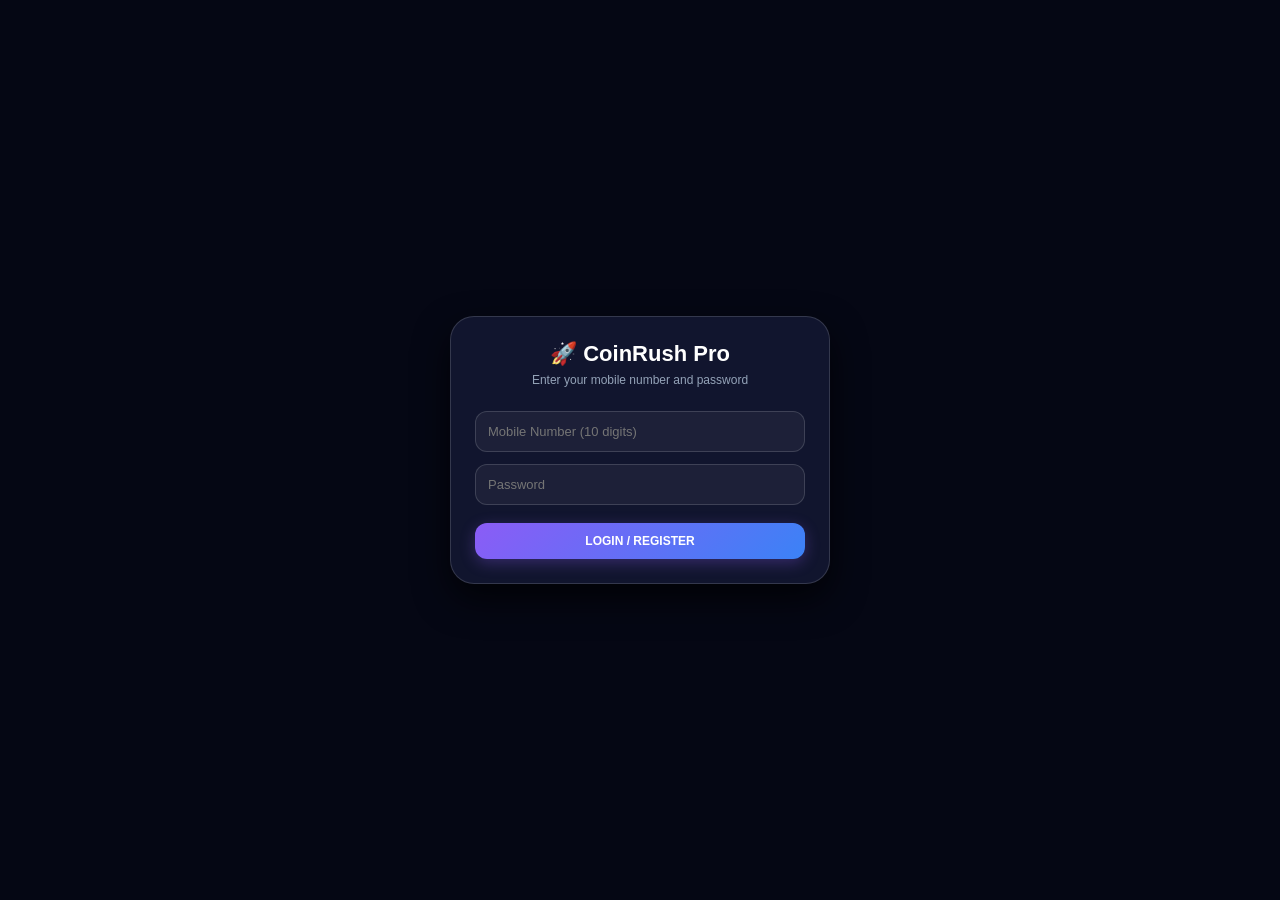
<file: admin.html>
<!DOCTYPE html>
<html lang="en">
<head>
<meta charset="UTF-8">
<meta name="viewport" content="width=device-width,initial-scale=1.0">
<title>CoinRush Rewards Pro</title>
<style>
*{box-sizing:border-box;margin:0;padding:0}
body{font-family:'Segoe UI',Arial,sans-serif;background:linear-gradient(135deg,#07091e,#13113d,#050b1a);color:#fff;min-height:100vh}
button{border:0;cursor:pointer;font-weight:700}
.app{max-width:480px;margin:auto;min-height:100vh;padding-bottom:95px;display:none}
.app.show{display:block}

/* STYLISH COLOR GRADIENT HEADER */
header{display:flex;align-items:center;justify-content:space-between;padding:14px 18px;background:linear-gradient(90deg,#1c1b4b,#2e1065);border-bottom:1px solid rgba(255,255,255,0.08);position:sticky;top:0;backdrop-filter:blur(12px);z-index:10}
.profile{display:flex;align-items:center;gap:10px}.avatar{width:40px;height:40px;border-radius:50%;display:grid;place-items:center;background:linear-gradient(135deg,#8b5cf6,#06b6d4);font-size:18px;box-shadow:0 0 15px rgba(139,92,246,0.5)}
.name{font-weight:700;font-size:14px}.id{font-size:11px;color:#a5b4fc}
.balance-pill{background:rgba(255,255,255,0.08);border:1px solid rgba(255,255,255,0.15);padding:6px 14px;border-radius:14px;font-size:14px;font-weight:800;display:flex;align-items:center;gap:6px}

/* HERO BALANCE CARD (REF: 97274.jpg) */
.hero-card{margin:14px 16px;padding:20px;border-radius:24px;background:linear-gradient(135deg,#3b82f6,#7c3aed,#ec4899);box-shadow:0 12px 30px rgba(124,58,237,0.35);position:relative;overflow:hidden}
.hero-title{font-size:11px;letter-spacing:1px;color:#e0e7ff;font-weight:700;text-transform:uppercase;margin-bottom:6px}
.hero-balance-row{display:flex;align-items:center;justify-content:space-between}
.hero-amount{font-size:28px;font-weight:900;display:flex;align-items:center;gap:8px}
.hero-btns{display:grid;grid-template-columns:1fr 1fr;gap:10px;margin-top:16px}
.hero-btn{background:rgba(255,255,255,0.15);border:1px solid rgba(255,255,255,0.25);padding:10px;border-radius:14px;color:#fff;font-size:13px;display:flex;align-items:center;justify-content:center;gap:6px;backdrop-filter:blur(5px);transition:0.2s}
.hero-btn:active{transform:scale(0.97)}

/* SECTION HEADER */
.section-header{display:flex;justify-content:space-between;align-items:center;padding:4px 18px 10px;font-size:14px;font-weight:800}
.section-header span{color:#a5b4fc;font-size:12px;cursor:pointer}

/* GRID & CARDS LAYOUT */
.grid{display:grid;grid-template-columns:1fr 1fr;gap:12px;padding:0 16px 12px}
.card{background:linear-gradient(145deg,rgba(255,255,255,0.06),rgba(255,255,255,0.02));border:1px solid rgba(255,255,255,0.08);border-radius:20px;padding:16px;box-shadow:0 8px 20px rgba(0,0,0,0.25);display:flex;flex-direction:column;justify-content:space-between;position:relative;overflow:hidden}
.card h3{margin:8px 0 3px;font-size:14px;font-weight:700}.card p{font-size:11px;color:#94a3b8;line-height:1.3}
.badge-tag{position:absolute;top:10px;right:10px;background:rgba(139,92,246,0.2);border:1px solid rgba(139,92,246,0.4);padding:2px 8px;border-radius:8px;font-size:9px;color:#c084fc;font-weight:700}
.icon{font-size:26px}
.full{margin:0 16px 12px}
.btn{width:100%;padding:11px;border-radius:12px;background:linear-gradient(135deg,#8b5cf6,#3b82f6);color:white;margin-top:12px;font-size:12px;font-weight:700;transition:0.2s;box-shadow:0 4px 15px rgba(139,92,246,0.3)}
.btn:active{transform:scale(0.97)}
.btn:disabled{opacity:.5;box-shadow:none}

/* BOTTOM NAV BAR (REF: 97274.jpg) */
.bottom-nav{position:fixed;bottom:0;left:50%;transform:translateX(-50%);width:min(480px,100%);background:rgba(15, 23, 42, 0.95);backdrop-filter:blur(15px);border-top:1px solid rgba(255,255,255,0.08);display:flex;justify-content:space-around;padding:10px 0 16px;z-index:25}
.nav-item{background:transparent;border:0;color:#64748b;display:flex;flex-direction:column;align-items:center;gap:3px;font-size:10px;cursor:pointer;font-weight:600}
.nav-item.active{color:#a78bfa}
.nav-item span:first-child{font-size:18px}

/* STICKY TOP WITHDRAW BUTTON */
.withdraw{position:fixed;bottom:72px;left:50%;transform:translateX(-50%);width:min(450px,calc(100% - 24px));padding:13px;border-radius:16px;background:linear-gradient(135deg,#f59e0b,#ef4444);color:#fff;font-size:15px;font-weight:800;z-index:20;box-shadow:0 8px 25px rgba(245,158,11,0.4)}

.modal{display:none;position:fixed;inset:0;background:rgba(0,0,0,0.8);z-index:30;align-items:center;justify-content:center;padding:16px;backdrop-filter:blur(8px)}
.modal.show{display:flex}.box{width:100%;max-width:440px;background:linear-gradient(145deg,#13113d,#0f172a);border:1px solid rgba(255,255,255,0.12);border-radius:24px;padding:22px;max-height:90vh;overflow:auto;box-shadow:0 20px 40px rgba(0,0,0,0.6)}
.close{float:right;background:rgba(255,255,255,0.1);color:#fff;border-radius:50%;width:32px;height:32px;font-size:16px;display:grid;place-items:center;cursor:pointer}
.box h2{text-align:center;margin:0 0 15px;font-size:18px}

/* LOGIN & ADMIN STYLING */
.login-container{position:fixed;inset:0;background:#050714;display:flex;align-items:center;justify-content:center;z-index:100;padding:20px}
.login-box{width:100%;max-width:380px;background:#11152e;border:1px solid rgba(255,255,255,0.15);border-radius:24px;padding:24px;box-shadow:0 15px 35px rgba(0,0,0,0.7)}
.login-box h2{text-align:center;margin-bottom:6px;font-size:22px}
.login-box p{text-align:center;color:#94a3b8;font-size:12px;margin-bottom:18px}

.admin-panel{display:none;max-width:480px;margin:auto;min-height:100vh;padding:16px;background:#050714;z-index:150;position:fixed;inset:0;overflow:auto}
.admin-panel.show{display:block}
.admin-card{background:rgba(255,255,255,0.05);border:1px solid rgba(255,255,255,0.1);border-radius:14px;padding:14px;margin-top:10px;font-size:13px}

/* STYLISH TASK PROGRESS TIMELINE (REF: 97275.png) */
.task-header-box{background:linear-gradient(135deg,#7c3aed,#3b82f6);border-radius:20px;padding:18px;margin-bottom:16px;position:relative}
.task-top-info{display:flex;justify-content:space-between;align-items:center;margin-bottom:12px}
.task-stats-row{display:flex;align-items:center;justify-content:space-between;background:rgba(0,0,0,0.2);padding:12px 14px;border-radius:14px}
.circular-progress{position:relative;width:60px;height:60px;border-radius:50%;background:conic-gradient(#22c55e 75%, rgba(255,255,255,0.2) 0deg);display:grid;place-items:center}
.circular-inner{width:48px;height:48px;background:#13113d;border-radius:50%;display:grid;place-items:center;font-size:10px;font-weight:700}

.timeline{position:relative;padding-left:24px;margin-top:15px}
.timeline::before{content:'';position:absolute;left:8px;top:6px;bottom:6px;width:2px;background:rgba(255,255,255,0.2)}
.timeline-item{position:relative;margin-bottom:16px;background:rgba(255,255,255,0.04);border:1px solid rgba(255,255,255,0.08);padding:12px;border-radius:14px;display:flex;justify-content:space-between;align-items:center}
.timeline-dot{position:absolute;left:-24px;top:50%;transform:translateY(-50%);width:18px;height:18px;background:#22c55e;border-radius:50%;display:grid;place-items:center;font-size:10px;color:#fff;border:2px solid #13113d}
.timeline-dot.pending{background:#64748b}

/* REALISTIC PRO SPIN WHEEL */
.wheel-wrap{position:relative;width:280px;height:280px;margin:15px auto;filter:drop-shadow(0 0 20px rgba(139,92,246,0.5))}
#wheel{width:280px;height:280px;border-radius:50%;position:relative;transition:transform 4.5s cubic-bezier(0.15,0.85,0.12,1);border:10px solid #111;box-shadow:inset 0 0 15px rgba(0,0,0,0.8),0 0 25px rgba(255,255,255,0.15);background:conic-gradient(#ef4444 0deg 30deg,#3b82f6 30deg 60deg,#10b981 60deg 90deg,#a855f7 90deg 120deg,#f59e0b 120deg 150deg,#ef4444 150deg 180deg,#3b82f6 180deg 210deg,#10b981 210deg 240deg,#a855f7 240deg 270deg,#f59e0b 270deg 300deg,#ef4444 300deg 330deg,#22d3ee 330deg 360deg)}
#wheel::after{content:'';position:absolute;top:50%;left:50%;transform:translate(-50%,-50%);width:42px;height:42px;background:radial-gradient(circle,#333 40%,#111 100%);border-radius:50%;border:3px solid #fff;box-shadow:0 0 8px rgba(0,0,0,0.8);z-index:4}
#wheel span{position:absolute;left:50%;top:50%;width:65px;text-align:center;font-size:14px;font-weight:900;color:#fff;text-shadow:0 2px 3px rgba(0,0,0,0.9);transform-origin:0 0}
.s1{transform:rotate(15deg) translateX(65px)}.s2{transform:rotate(45deg) translateX(65px)}.s3{transform:rotate(75deg) translateX(65px)}.s4{transform:rotate(105deg) translateX(65px)}.s5{transform:rotate(135deg) translateX(65px)}.s6{transform:rotate(165deg) translateX(65px)}.s7{transform:rotate(195deg) translateX(65px)}.s8{transform:rotate(225deg) translateX(65px)}.s9{transform:rotate(255deg) translateX(65px)}.s10{transform:rotate(285deg) translateX(65px)}.s11{transform:rotate(315deg) translateX(65px)}.s12{transform:rotate(345deg) translateX(65px)}
.pointer{position:absolute;top:-16px;left:50%;transform:translateX(-50%);width:0;height:0;border-left:11px solid transparent;border-right:11px solid transparent;border-top:30px solid #facc15;z-index:6;filter:drop-shadow(0 3px 3px rgba(0,0,0,0.5))}

.result{text-align:center;display:none;padding:10px;background:rgba(34,197,94,0.15);border:1px solid rgba(34,197,94,0.4);border-radius:12px;margin-top:10px;font-size:13px}.result.show{display:block}.result strong{font-size:20px}
.lucky{height:150px;border-radius:16px;background:linear-gradient(135deg,#f59e0b,#ec4899,#7c3aed);display:grid;place-items:center;font-size:50px}
.quiz-q{font-size:15px;font-weight:700;text-align:center;background:rgba(255,255,255,0.04);padding:16px;border-radius:14px;margin-bottom:12px}
.answers{display:grid;gap:8px}.answers button{padding:12px;border-radius:12px;background:rgba(255,255,255,0.08);color:#fff;text-align:left;font-size:13px;font-weight:600}
.surveyPage{display:none;position:fixed;inset:0;background:#050714;z-index:40;overflow:auto}
.surveyPage.show{display:block}.surveyInner{max-width:480px;margin:auto;padding-bottom:40px}
.surveyHead{display:flex;align-items:center;gap:10px;padding:14px 18px;position:sticky;top:0;background:rgba(12,16,48,0.95);backdrop-filter:blur(10px);z-index:5}
.back{width:36px;height:36px;border-radius:10px;background:rgba(255,255,255,0.1);color:#fff;font-size:18px;display:grid;place-items:center}
.surveyHead h2{font-size:16px}.surveyCount{text-align:center;color:#94a3b8;padding:10px 16px;font-size:12px}
.survey{margin:8px 16px;padding:14px;background:rgba(255,255,255,0.04);border:1px solid rgba(255,255,255,0.08);border-radius:16px}
.survey b{display:block;font-size:14px;margin-bottom:4px}.survey small{color:#94a3b8;font-size:11px}
input{width:100%;padding:12px;border-radius:12px;border:1px solid rgba(255,255,255,0.15);background:rgba(255,255,255,0.05);color:#fff;margin:6px 0;outline:none;font-size:13px}
.toast{position:fixed;top:15px;left:50%;transform:translate(-50%,-120px);background:#1e1b4b;border:1px solid rgba(255,255,255,0.2);padding:10px 18px;border-radius:14px;z-index:200;transition:.3s;box-shadow:0 10px 30px rgba(0,0,0,0.6);font-size:13px;font-weight:600}
.toast.show{transform:translate(-50%,0)}
.confetti{position:fixed;z-index:199;top:-10px;font-size:20px;animation:fall 1.5s linear forwards;pointer-events:none}
@keyframes fall{to{transform:translateY(105vh) rotate(720deg);opacity:0}}
</style>
</head>
<body>

<!-- LOGIN SCREEN -->
<div class="login-container" id="loginContainer">
<div class="login-box">
<h2>🚀 CoinRush Pro</h2>
<p>Enter your mobile number and password</p>
<input id="loginNumber" type="tel" placeholder="Mobile Number (10 digits)" maxlength="10">
<input id="loginPassword" type="password" placeholder="Password">
<button class="btn" onclick="handleLogin()">LOGIN / REGISTER</button>
</div>
</div>

<!-- ADMIN PANEL -->
<div class="admin-panel" id="adminPanel">
<div style="display:flex;justify-content:space-between;align-items:center;margin-bottom:15px;">
<h2>🛡️ Owner Admin Panel</h2>
<button class="btn" style="width:auto;padding:6px 12px;background:#ef4444;" onclick="closeAdmin()">LOGOUT</button>
</div>
<p style="color:#aaa;margin-bottom:12px;font-size:12px">Withdrawal requests:</p>
<div id="adminWithdrawList"></div>
</div>

<!-- MAIN APP -->
<div class="app" id="mainApp">
<header>
<div class="profile">
<div class="avatar">👤</div>
<div><div class="name" id="userName">CoinRush Pro</div><div class="id" id="userPhone">Member</div></div>
</div>
<div class="balance-pill">🪙 <span id="topCoins">0</span></div>
</header>

<!-- HERO BALANCE CARD (REF: 97274.jpg) -->
<section class="hero-card">
<div class="hero-title">Total Balance</div>
<div class="hero-balance-row">
<div class="hero-amount">🪙 <span id="coins">0</span></div>
</div>
<div class="hero-btns">
<button class="hero-btn" onclick="openWithdraw()">💳 Withdraw</button>
<button class="hero-btn" onclick="dailyBonus()" id="heroBonusBtn">🎁 Daily Bonus</button>
</div>
</section>

<div class="section-header">
EARN NOW <span onclick="openTaskModal()">View Timeline & Tasks →</span>
</div>

<div class="grid">
<div class="card">
<div class="badge-tag">Earn 25 Coins</div>
<div class="icon">📺</div>
<h3>Watch Ads</h3>
<p>Watch sponsor ads & earn coins.</p>
<button class="btn" onclick="watchAd()">EARN 25</button>
</div>

<div class="card">
<div class="badge-tag">Up to 100 Coins</div>
<div class="icon">🎡</div>
<h3>Lucky Spin</h3>
<p>Spin & win exciting rewards.</p>
<button class="btn" onclick="openModal('wheelModal')">SPIN</button>
</div>

<div class="card">
<div class="badge-tag">Earn 100 Coins</div>
<div class="icon">📥</div>
<h3>Download App</h3>
<p>Earn coins on downloading new app.</p>
<button class="btn" onclick="openDownloadTask()">EARN 100</button>
</div>

<div class="card">
<div class="badge-tag">Earn 25 Coins</div>
<div class="icon">🧠</div>
<h3>Unlimited Quiz</h3>
<p>Easy Math & GK questions.</p>
<button class="btn" onclick="startQuiz()">START QUIZ</button>
</div>
</div>

<div class="full card" style="background:linear-gradient(135deg,rgba(124,58,237,0.15),rgba(59,130,246,0.15));">
<div class="badge-tag">25 coins / survey</div>
<div class="icon">📋</div>
<h3>Survey Center</h3>
<p>Complete surveys and boost your earnings daily.</p>
<button class="btn" onclick="openSurveyPage()">OPEN SURVEY</button>
</div>

<div class="grid">
<div class="card">
<div class="icon">🃏</div>
<h3>Lucky Card</h3>
<p>One lucky card every day.</p>
<button class="btn" onclick="openLucky()">PLAY</button>
</div>
<div class="card">
<div class="icon">👥</div>
<h3>Invite Friends</h3>
<p>Share via WhatsApp or Telegram.</p>
<button class="btn" onclick="openModal('refModal')">INVITE</button>
</div>
</div>

<div class="full card">
<div class="icon">📜</div>
<h3>Withdrawal History</h3>
<p>View previous withdrawal requests.</p>
<button class="btn" onclick="openHistory()">VIEW HISTORY</button>
</div>

<button class="btn" style="background:#ef4444;margin:10px 16px;width:calc(100% - 32px);" onclick="logout()">LOGOUT</button>

<button class="withdraw" onclick="openWithdraw()">💰 WITHDRAW COINS</button>

<!-- BOTTOM NAVIGATION BAR (REF: 97274.jpg) -->
<nav class="bottom-nav">
<button class="nav-item active" onclick="switchNav('home')"><span>🏠</span>Home</button>
<button class="nav-item" onclick="openTaskModal()"><span>🎁</span>Earn Tasks</button>
<button class="nav-item" onclick="openWithdraw()"><span>💳</span>Wallet</button>
<button class="nav-item" onclick="openModal('refModal')"><span>👤</span>Profile</button>
</nav>
</div>

<!-- TASK PROGRESS & REWARDS MODAL (REF: 97275.png) -->
<div class="modal" id="taskModal">
<div class="box">
<button class="close" onclick="closeModal('taskModal')">×</button>
<h2>📊 Task Progress & Rewards</h2>

<div class="task-header-box">
<div style="font-size:16px;font-weight:800;margin-bottom:4px;">Richie Games - Play & Earn</div>
<div style="font-size:11px;color:#e0e7ff;margin-bottom:12px;">Complete tasks below to unlock big coin rewards!</div>
<div class="task-stats-row">
<div>
<div style="font-size:14px;font-weight:900;" id="modalCoinsEarned">1325 Coins earned</div>
<div style="font-size:10px;color:#cbd5e1;" id="modalTaskStatus">Great job! You completed tasks!</div>
</div>
<div class="circular-progress">
<div class="circular-inner"><span id="percentText">75%</span></div>
</div>
</div>
</div>

<div style="font-size:13px;font-weight:800;margin-bottom:6px;">🎁 Rewards Timeline</div>
<div class="timeline" id="timelineList">
<!-- Timeline injected via JS -->
</div>

<button class="btn" onclick="closeModal('taskModal')">Continue →</button>
</div>
</div>

<!-- MODALS -->
<div class="modal" id="wheelModal"><div class="box">
<button class="close" onclick="closeModal('wheelModal')">×</button>
<h2>🎡 Pro Lucky Spin</h2>
<div class="wheel-wrap">
<div class="pointer"></div>
<div id="wheel">
<span class="s1">10</span><span class="s2">15</span><span class="s3">20</span><span class="s4">10</span>
<span class="s5">15</span><span class="s6">20</span><span class="s7">10</span><span class="s8">15</span>
<span class="s9">20</span><span class="s10">15</span><span class="s11">10</span><span class="s12">100</span>
</div>
</div>
<div class="result" id="spinResult"><strong id="spinWon"></strong><br>🎉 Congratulations!</div>
<button class="btn" id="spinButton" onclick="spinWheel()">🎡 SPIN NOW</button>
<p id="spinLeft" style="text-align:center;color:#aaa;margin-top:8px;font-size:12px"></p>
</div></div>

<div class="modal" id="luckyModal"><div class="box">
<button class="close" onclick="closeModal('luckyModal')">×</button><h2>🃏 Lucky Card</h2>
<div class="lucky" id="luckyCard">🎁</div>
<button class="btn" id="luckyBtn" onclick="chooseLucky()">REVEAL CARD</button>
<p id="luckyResult" style="text-align:center;margin-top:12px;font-size:12px"></p>
</div></div>

<div class="modal" id="quizModal"><div class="box">
<button class="close" onclick="closeModal('quizModal')">×</button><h2>🧠 Quiz Challenge</h2>
<p id="quizType" style="text-align:center;color:#aaa;font-size:12px"></p>
<div class="quiz-q" id="quizQuestion"></div>
<div class="answers" id="answers"></div>
<p id="quizResult" style="text-align:center;margin-top:12px;font-weight:700;font-size:12px"></p>
</div></div>

<div class="modal" id="withdrawModal"><div class="box">
<button class="close" onclick="closeModal('withdrawModal')">×</button><h2>💰 Withdrawal</h2>
<p style="color:#aaa;text-align:center;font-size:12px;margin-bottom:10px">Min 4,000 • Max 20,000 coins/day</p>
<input id="withdrawCoins" type="number" placeholder="Enter coins">
<input id="upi" type="text" placeholder="Enter UPI ID">
<button class="btn" onclick="submitWithdraw()">REQUEST & SEND WHATSAPP</button>
</div></div>

<div class="modal" id="historyModal"><div class="box">
<button class="close" onclick="closeModal('historyModal')">×</button><h2>📜 Withdrawal History</h2>
<div id="historyList"></div>
</div></div>

<div class="modal" id="refModal"><div class="box">
<button class="close" onclick="closeModal('refModal')">×</button><h2>👥 Invite & Share</h2>
<p style="color:#aaa;text-align:center;margin-bottom:10px;font-size:12px">Share your referral link with friends!</p>
<input id="refLink" value="https://play.google.com/store/apps/details?id=com.coinrush.reward" readonly>
<button class="btn" style="background:#25D366;margin-bottom:6px;" onclick="shareWhatsApp()">📱 SHARE ON WHATSAPP</button>
<button class="btn" style="background:#0088cc;" onclick="shareTelegram()">✈️ SHARE ON TELEGRAM</button>
</div></div>

<div class="surveyPage" id="surveyPage">
<div class="surveyInner">
<div class="surveyHead">
<button class="back" onclick="closeSurveyPage()">‹</button>
<h2>📋 Survey Center (25 Coins Each)</h2>
</div>
<div class="surveyCount" id="surveyCount"></div>
<div id="surveyList"></div>
</div>
</div>

<div class="toast" id="toast"></div>

<script>
let coins=Number(localStorage.getItem("coins")||0);
let spinning=false;
let quizIndex=0;
let wheelRotation=Number(localStorage.getItem("wheelRotation")||0);

const today=()=>new Date().toISOString().slice(0,10);

window.onload = function() {
let isAdmin = localStorage.getItem("isAdminSession");
if(isAdmin === "true") {
document.getElementById("loginContainer").style.display = "none";
openAdminPanel();
return;
}
let savedUser = localStorage.getItem("userPhone");
if(savedUser) {
document.getElementById("loginContainer").style.display = "none";
document.getElementById("mainApp").classList.add("show");
document.getElementById("userPhone").textContent = "+91 " + savedUser;
}
};

function handleLogin() {
let number = document.getElementById("loginNumber").value.trim();
let password = document.getElementById("loginPassword").value.trim();

if(password === "admin999") {
localStorage.setItem("isAdminSession", "true");
document.getElementById("loginContainer").style.display = "none";
openAdminPanel();
toast("Welcome Admin!");
return;
}
if(number.length !== 10 || isNaN(number)) {
toast("Enter valid 10-digit mobile number");
return;
}
if(password.length < 4) {
toast("Password must be 4+ characters");
return;
}
localStorage.setItem("userPhone", number);
document.getElementById("loginContainer").style.display = "none";
document.getElementById("mainApp").classList.add("show");
document.getElementById("userPhone").textContent = "+91 " + number;
toast("Login Successful!");
}

function openAdminPanel() {
document.getElementById("adminPanel").classList.add("show");
renderAdminRequests();
}

function closeAdmin() {
localStorage.removeItem("isAdminSession");
location.reload();
}

function renderAdminRequests() {
let arr = JSON.parse(localStorage.getItem("withdrawals") || "[]");
let box = document.getElementById("adminWithdrawList");
if(!arr.length) {
box.innerHTML = "<p style='text-align:center;color:#aaa;font-size:12px'>No pending requests.</p>";
return;
}
box.innerHTML = arr.map((x, i) => `
<div class="admin-card">
<p><b>UPI:</b> ${x.upi}</p>
<p><b>Amount:</b> ${x.amount} Coins</p>
<p><b>Date:</b> ${x.date}</p>
<p><b>Status:</b> <span style="color:${x.status.includes('Paid')?'#22c55e':'#f59e0b'}">${x.status}</span></p>
<button class="btn" style="background:#22c55e;margin-top:6px;padding:6px;" onclick="approveWithdraw(${i})">APPROVE / PAID</button>
</div>
`).join("");
}

function approveWithdraw(index) {
let arr = JSON.parse(localStorage.getItem("withdrawals") || "[]");
arr[index].status = "Paid ✓";
localStorage.setItem("withdrawals", JSON.stringify(arr));
renderAdminRequests();
toast("Approved!");
}

function logout() {
localStorage.removeItem("userPhone");
location.reload();
}

function save(){
localStorage.setItem("coins",coins);
document.getElementById("coins").textContent=coins;
document.getElementById("topCoins").textContent=coins;
}

function toast(t){
let x=document.getElementById("toast");
x.textContent=t;x.classList.add("show");
setTimeout(()=>x.classList.remove("show"),2000);
}

function openModal(id){document.getElementById(id).classList.add("show")}
function closeModal(id){document.getElementById(id).classList.remove("show")}

function switchNav(tab) {
document.querySelectorAll('.nav-item').forEach(el => el.classList.remove('active'));
event.currentTarget.classList.add('active');
}

function openTaskModal() {
openModal('taskModal');
renderTimeline();
}

function renderTimeline() {
let completedTasks = Number(localStorage.getItem("completedTasksCount") || 3);
let totalCoinsEarned = coins > 1325 ? coins : 1325;
document.getElementById("modalCoinsEarned").textContent = totalCoinsEarned + " Coins earned";
document.getElementById("modalTaskStatus").textContent = `Great job! You completed ${completedTasks} / 6 tasks!`;

let timelineData = [
{title: "Install 1 game", reward: "+100 Coins", done: true},
{title: "Install 2 games", reward: "+100 Coins", done: true},
{title: "Earn 100k coins", reward: "+375 Coins", done: true},
{title: "Complete 5 Daily Surveys", reward: "+250 Coins", done: completedTasks >= 4},
{title: "Refer 3 Friends", reward: "+500 Coins", done: completedTasks >= 5}
];

let html = "";
timelineData.forEach((item, idx) => {
html += `
<div class="timeline-item">
<div class="timeline-dot ${item.done ? '' : 'pending'}">${item.done ? '✓' : idx+1}</div>
<div>
<div style="font-size:13px;font-weight:700;">${item.title}</div>
<div style="font-size:11px;color:#94a3b8;">Status: ${item.done ? '<span style="color:#22c55e">Completed ✓</span>' : '<span style="color:#f59e0b">Pending</span>'}</div>
</div>
<div style="font-size:12px;font-weight:800;color:#a78bfa;">${item.reward}</div>
</div>
`;
});
document.getElementById("timelineList").innerHTML = html;
}

function addCoins(n){
coins+=n;save();toast("🪙 +"+n+" Coins added!");
}

function celebrate(){
for(let i=0;i<25;i++){
let e=document.createElement("div");
e.className="confetti";
e.textContent=["🎉","✨","🪙","🎊"][Math.floor(Math.random()*4)];
e.style.left=Math.random()*100+"vw";
e.style.animationDelay=Math.random()*0.3+"s";
document.body.appendChild(e);
setTimeout(()=>e.remove(),1500);
}
}

function dailyBonus(){
if(localStorage.getItem("lastBonus")===today()){
toast("🎁 Already claimed today");return;
}
localStorage.setItem("lastBonus",today());
addCoins(100);celebrate();updateBonus();
}

function updateBonus(){
let b=document.getElementById("heroBonusBtn");
if(localStorage.getItem("lastBonus")===today()){
b.textContent="CLAIMED ✓";b.disabled=true;
}
}

const adNetworks = [
"https://www.monetag.com",
"https://www.adsterra.com",
"https://cpx-research.com",
"https://bitlabs.ai",
"https://www.pollfish.com"
];

function watchAd(){
let adIndex = Number(localStorage.getItem("nextAdIndex") || 0);
let targetAdUrl = adNetworks[adIndex % adNetworks.length];
localStorage.setItem("nextAdIndex", adIndex + 1);
window.open(targetAdUrl, "_blank");
setTimeout(() => {
addCoins(25);
toast("📺 +25 Coins added!");
celebrate();
}, 1000);
}

const playStoreApps = [
"https://play.google.com/store/apps/details?id=com.whatsapp",
"https://play.google.com/store/apps/details?id=com.instagram.android",
"https://play.google.com/store/apps/details?id=in.mohalla.sharechat",
"https://play.google.com/store/apps/details?id=com.josh.droid",
"https://play.google.com/store/apps/details?id=com.truecaller"
];

function openDownloadTask() {
let appIndex = Number(localStorage.getItem("nextAppIndex") || 0);
let targetUrl = playStoreApps[appIndex % playStoreApps.length];
localStorage.setItem("nextAppIndex", appIndex + 1);
window.open(targetUrl, "_blank");
setTimeout(() => {
addCoins(100);
celebrate();
toast("🎉 +100 Coins credited!");
}, 1200);
}

function shareWhatsApp(){
let link = document.getElementById("refLink").value;
let msg = encodeURIComponent("🔥 Best earning app! Join now: " + link);
window.open("https://api.whatsapp.com/send?text=" + msg, "_blank");
navigator.clipboard.writeText(link);
toast("Link copied & WhatsApp opened!");
}

function shareTelegram(){
let link = document.getElementById("refLink").value;
let text = encodeURIComponent("🔥 Best earning app! Join now: " + link);
window.open("https://t.me/share/url?url=" + encodeURIComponent(link) + "&text=" + text, "_blank");
navigator.clipboard.writeText(link);
toast("Link copied & Telegram opened!");
}

function resetSpin(){
if(localStorage.getItem("spinDate")!==today()){
localStorage.setItem("spinDate",today());
localStorage.setItem("spinCount","0");
}
}

function spinWheel(){
resetSpin();
let count=Number(localStorage.getItem("spinCount")||0);
if(count>=5){toast("🔒 5 spins completed today");return;}
if(spinning)return;
spinning=true;

let button=document.getElementById("spinButton");
let wheel=document.getElementById("wheel");
let result=document.getElementById("spinResult");

button.disabled=true;
result.classList.remove("show");

let randChance = Math.random();
let reward = 10;
let targetSegmentIndex = 0;

if(randChance < 0.01) {
reward = 100;
targetSegmentIndex = 11;
} else {
let smallOptions = [
{val:10, idx:0}, {val:15, idx:1}, {val:20, idx:2},
{val:10, idx:3}, {val:15, idx:4}, {val:20, idx:5},
{val:10, idx:6}, {val:15, idx:7}, {val:20, idx:8},
{val:15, idx:9}, {val:10, idx:10}
];
let chosen = smallOptions[Math.floor(Math.random() * smallOptions.length)];
reward = chosen.val;
targetSegmentIndex = chosen.idx;
}

let extraSpins = 6 + Math.floor(Math.random()*3);
let sliceAngle = targetSegmentIndex * 30 + 15;
wheelRotation += extraSpins * 360 + (360 - sliceAngle);

localStorage.setItem("wheelRotation", wheelRotation);
wheel.style.transform = "rotate(" + wheelRotation + "deg)";

count++;
localStorage.setItem("spinCount", count);
updateSpinText();

setTimeout(()=>{
coins += reward;
save();
document.getElementById("spinWon").textContent = "You won " + reward + " Coins!";
result.classList.add("show");
celebrate();
spinning = false;
button.disabled = false;
updateSpinText();
}, 4500);
}

function updateSpinText(){
resetSpin();
let c=Number(localStorage.getItem("spinCount")||0);
document.getElementById("spinLeft").textContent=(5-c)+" spins left today";
let b=document.getElementById("spinButton");
if(c>=5){b.textContent="🔒 COMPLETED";b.disabled=true;}
else{b.textContent="🎡 SPIN NOW • "+(5-c)+" LEFT";}
}

function openLucky(){
openModal("luckyModal");
let used=localStorage.getItem("luckyDate")===today();
document.getElementById("luckyBtn").disabled=used;
document.getElementById("luckyBtn").textContent=used?"USED TODAY":"REVEAL CARD";
document.getElementById("luckyResult").textContent=used?"Come back tomorrow!":"Pick your lucky reward 🎁";
}

function chooseLucky(){
if(localStorage.getItem("luckyDate")===today())return;
localStorage.setItem("luckyDate",today());
let rewards=[30,50,75,100];
let reward=rewards[Math.floor(Math.random()*rewards.length)];
document.getElementById("luckyCard").textContent="🪙 "+reward;
document.getElementById("luckyResult").textContent="🎉 Won "+reward+" Coins!";
document.getElementById("luckyBtn").textContent="USED TODAY";
document.getElementById("luckyBtn").disabled=true;
addCoins(reward);
celebrate();
}

const math=[
["What is 12 + 15?",["25","27","30","22"],1],
["What is 5 × 8?",["35","40","45","50"],1],
["If x - 5 = 10, x = ?",["5","10","15","20"],2],
["What is 50% of 100?",["25","50","75","100"],1],
["What is 81 ÷ 9?",["7","8","9","10"],2]
];

const gk=[
["Which is national animal of India?",["Lion","Tiger","Elephant","Horse"],1],
["Days in a leap year?",["365","366","364","367"],1],
["Largest continent?",["Africa","Asia","Europe","Australia"],1],
["Color of clear sky?",["Green","Red","Blue","Yellow"],2],
["Gas humans need to breathe?",["Carbon Dioxide","Nitrogen","Oxygen","Hydrogen"],2]
];

function startQuiz(){
quizIndex=0;
openModal("quizModal");
nextQuestion();
}

function nextQuestion(){
let isMath=quizIndex%2===0;
let qList=isMath?math:gk;
let q=qList[Math.floor(quizIndex/2)%qList.length];

document.getElementById("quizType").textContent=isMath?"MATH (Class 5-10)":"GK (Class 5-10)";
document.getElementById("quizQuestion").textContent=q[0];
document.getElementById("quizResult").textContent="";

let box=document.getElementById("answers");
box.innerHTML="";
q[1].forEach((a,i)=>{
let b=document.createElement("button");
b.textContent=a;
b.onclick=()=>answer(i,q[2]);
box.appendChild(b);
});
}

function answer(i,correct){
let result=document.getElementById("quizResult");
if(i===correct){
result.textContent="🎉 Correct! +25 Coins";
result.style.color="#4ade80";
addCoins(25);
celebrate();
}else{
result.textContent="❌ Wrong answer!";
result.style.color="#fb7185";
}
setTimeout(()=>{
quizIndex++;
nextQuestion();
}, 1000);
}

const surveys=[
["Cint Consumer Survey", "https://www.cint.com"],
["Pollfish Market Opinion", "https://www.pollfish.com"],
["Toluna Influencers Panel", "https://www.toluna.com"],
["CPX Research Survey", "https://cpx-research.com"],
["BitLabs Market Research", "https://bitlabs.ai"],
["TheoremReach Opinion", "https://www.theoremreach.com"],
["Yuno Surveys & Polls", "https://www.yuno.so"],
["InBrain AI Insights", "https://inbrain.ai"],
["YouGov Public Opinion", "https://today.yougov.com"],
["Ipsos iSay Panel", "https://www.ipsosisay.com"]
];

function surveyReset(){
if(localStorage.getItem("surveyDate")!==today()){
localStorage.setItem("surveyDate",today());
localStorage.setItem("surveyDone","0");
}
}

function openSurveyPage(){
surveyReset();
document.getElementById("surveyPage").classList.add("show");
renderSurveys();
}

function closeSurveyPage(){
document.getElementById("surveyPage").classList.remove("show");
}

function renderSurveys(){
surveyReset();
let done=Number(localStorage.getItem("surveyDone")||0);
document.getElementById("surveyCount").textContent=done+" / 20 surveys completed today";
let list=document.getElementById("surveyList");
list.innerHTML="";
if(done>=20){
list.innerHTML="<div class='survey'><b>🔒 Daily Limit Reached</b><small>Come back tomorrow!</small></div>";
return;
}
surveys.forEach((s,i)=>{
if(i>=10)return;
let d=document.createElement("div");
d.className="survey";
d.innerHTML=`<b>📋 ${s[0]}</b><small>Reward: 25 Coins</small><button class='btn' onclick='startRealSurvey("${s[1]}", 25)'>START SURVEY (+25)</button>`;
list.appendChild(d);
});
}

function startRealSurvey(url){
surveyReset();
let done=Number(localStorage.getItem("surveyDone")||0);
if(done>=20) return;
window.open(url, "_blank");
done++;
localStorage.setItem("surveyDone", done);
addCoins(25);
toast("📋 Survey opened! +25 Coins.");
celebrate();
renderSurveys();
}

function openWithdraw(){ openModal("withdrawModal"); }

function submitWithdraw(){
let amount=Number(document.getElementById("withdrawCoins").value);
let upi=document.getElementById("upi").value.trim();
let userPhone=localStorage.getItem("userPhone")||"Unknown";

if(amount<4000){toast("Minimum withdrawal is 4,000 coins");return;}
if(amount>20000){toast("Maximum daily limit is 20,000");return;}
if(amount>coins){toast("Insufficient coins");return;}
if(!upi||!upi.includes("@")){toast("Enter valid UPI ID");return;}

coins-=amount;
save();

let msg = `🚨 *New Withdrawal Request* 🚨%0A📱 User: +91 ${userPhone}%0A💰 Amount: ${amount} Coins%0A💳 UPI: ${upi}%0A📅 Date: ${today()}`;
window.open(`https://wa.me/919339823790?text=${msg}`, "_blank");

let arr=JSON.parse(localStorage.getItem("withdrawals")||"[]");
arr.unshift({amount:amount, upi:upi, date:today(), status:"Pending ⏳"});
localStorage.setItem("withdrawals",JSON.stringify(arr));

closeModal("withdrawModal");
toast("✅ Request submitted & WhatsApp opened!");
}

function openHistory(){
openModal("historyModal");
let arr=JSON.parse(localStorage.getItem("withdrawals")||"[]");
let box=document.getElementById("historyList");
if(!arr.length){box.innerHTML="<p style='text-align:center;color:#aaa;font-size:12px'>No history yet.</p>";return;}
box.innerHTML=arr.map(x=>"<div>💰 <b>"+x.amount+" Coins</b><br>UPI: "+x.upi+"<br>📅 "+x.date+"<br>Status: "+x.status+"</div>").join("");
}

save();
updateBonus();
updateSpinText();
document.getElementById("wheel").style.transform="rotate("+(wheelRotation%360)+"deg)";
</script>

</body>
</html>
</file>
